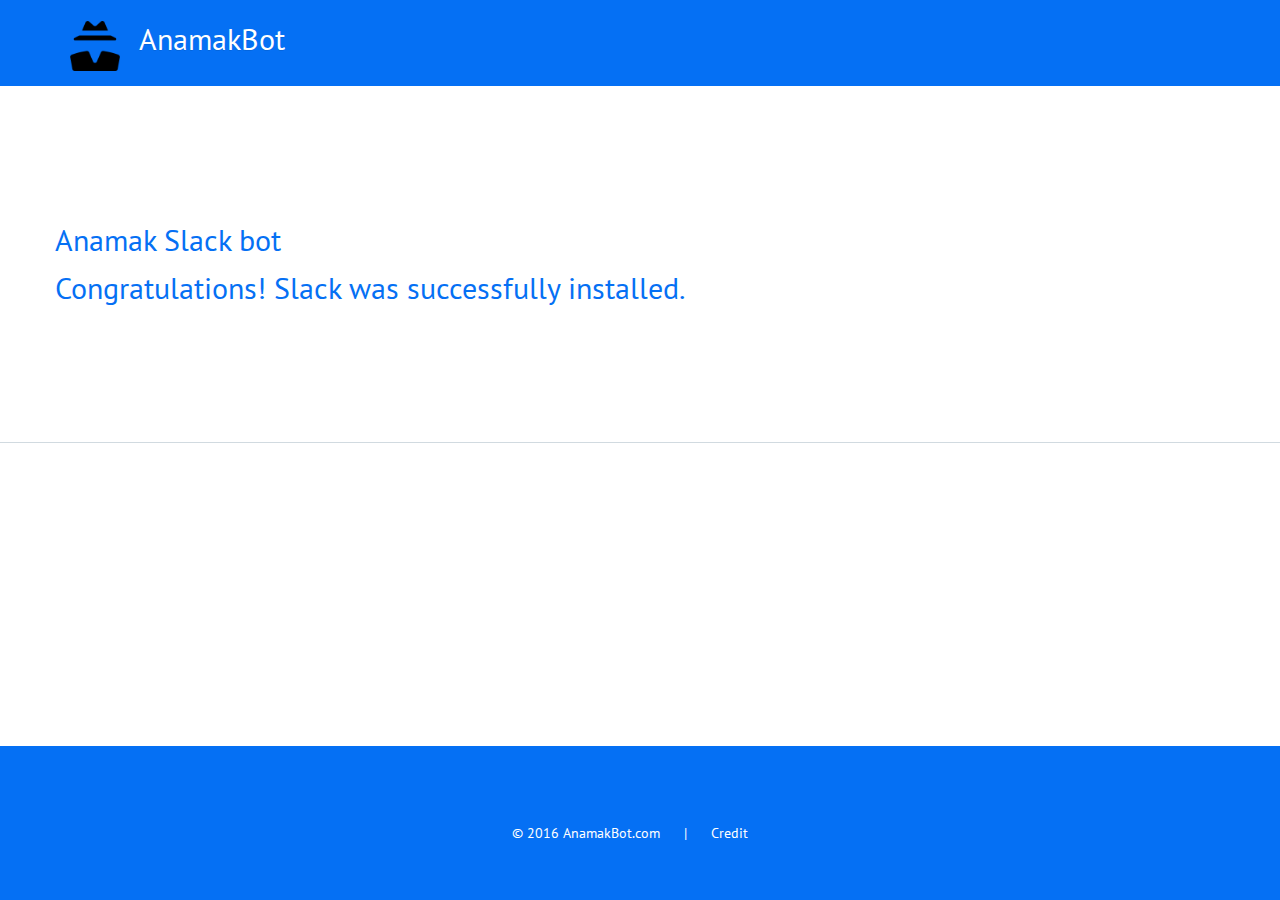
<file: botinstalled.html>
<!DOCTYPE html>
<html>
    <meta http-equiv="content-type" content="text/html;charset=utf-8" />
    <head>
        <title>AnamakBot.com | Anonymous Communication in Slack</title>
        <meta charset="utf-8" />
        <meta content="width=device-width, initial-scale=1.0, maximum-scale=1.0, user-scalable=0" name="viewport" />
        <meta content="IE=edge,chrome=1" http-equiv="X-UA-Compatible" />
        <meta content="Anonymous Communication in Slack" name="description" />
        <meta content="anamakbot, Anonymous Communication in Slack" name="keywords" />
        <link rel='shortcut icon' href='favicon-32.ico' type='image/x-icon'/ >
        <link rel="stylesheet" media="all" href="assets/1.css" />
        <script src="assets/1.js"></script>
        <link href="https://fonts.googleapis.com/css?family=PT+Sans:400,400italic,700,700italic" rel="stylesheet" type="text/css" />

        <link rel="stylesheet" href="https://maxcdn.bootstrapcdn.com/bootstrap/4.0.0-alpha.4/css/bootstrap.min.css" integrity="sha384-2hfp1SzUoho7/TsGGGDaFdsuuDL0LX2hnUp6VkX3CUQ2K4K+xjboZdsXyp4oUHZj" crossorigin="anonymous">
        
        <script src="https://maxcdn.bootstrapcdn.com/bootstrap/4.0.0-alpha.4/js/bootstrap.min.js" integrity="sha384-VjEeINv9OSwtWFLAtmc4JCtEJXXBub00gtSnszmspDLCtC0I4z4nqz7rEFbIZLLU" crossorigin="anonymous">
        </script>

        <script src="https://ajax.googleapis.com/ajax/libs/jquery/3.1.0/jquery.min.js"></script>
        <script src="assets/typed.min.js"></script>
        <script>
            $(function(){
                $("#typed").typed({
                    strings: ["ask questions", "give feedback", "tell ideas"],
                    typeSpeed: 0,
                    // time before backspacing
                    backDelay: 1500,
                    loop: true
                });
            });
        </script>

    </head>
    <body>
        <main class="slack-landing" id="content" role="main">
            <div id="menu-container">
                <div class="container relative">
                    <div class="landing-header">
                        <a href="index.html" style="text-decoration:none">
                            <img src="assets/icon.png" height="50px" width="50px">
                            <span style='font-size:30px; color:white;' class="customFont">&nbsp;&nbsp;AnamakBot</span>
                            <!-- <h2 style="float:left; margin-left:60px"></h2> -->
                        </a>
                    </div>
                </div>
            </div>
            
        </main>
        <div class="slack-section">
            <div class="container">
                <div class="row flexbox">
                    <p style="font-size:30px; color: #0570F4">
                        Anamak Slack bot
                        <br/>
                        Congratulations! Slack was successfully installed.</p>

                    <!-- <div class="col-sm-6">
                        <div class="screen"><img alt="Get key SaaS Metrics" style="box-shadow: 0px 0px 10px #888888;" src="assets/1.png" /></div>
                    </div>
                    <div class="col-sm-6">
                        <div class="text">
                            <h2 class="title">No Hesitation</h2>
                            <p class="subtitle">You want answers for your questions, but you are hesitant in asking it. Leave your hesitation behind, and ask anonymously.</p>
                        </div>
                    </div> -->
                </div>
            </div>
        </div>

        <footer class="landing-footer slack-footer" style="position:fixed; bottom:0; width:100%">
            <div class="container">
                <div class="row"></div>
                <div class="row">
                    <div class="col-sm-12">
                        <ul class="footer-bottom">
                            <li style="color:white">© 2016 AnamakBot.com</li>
                            <li style="color:white">|</li>
<!--                             <li><a style="color:white" href="privacy.html">Privacy</a></li>
                            <li style="color:white">|</li> -->
                            <li><a style="color:white" href="credit.html">Credit</a></li>
                        </ul>
                    </div>
                </div>

            </div>
        </footer>

    </body>
</html>
</file>
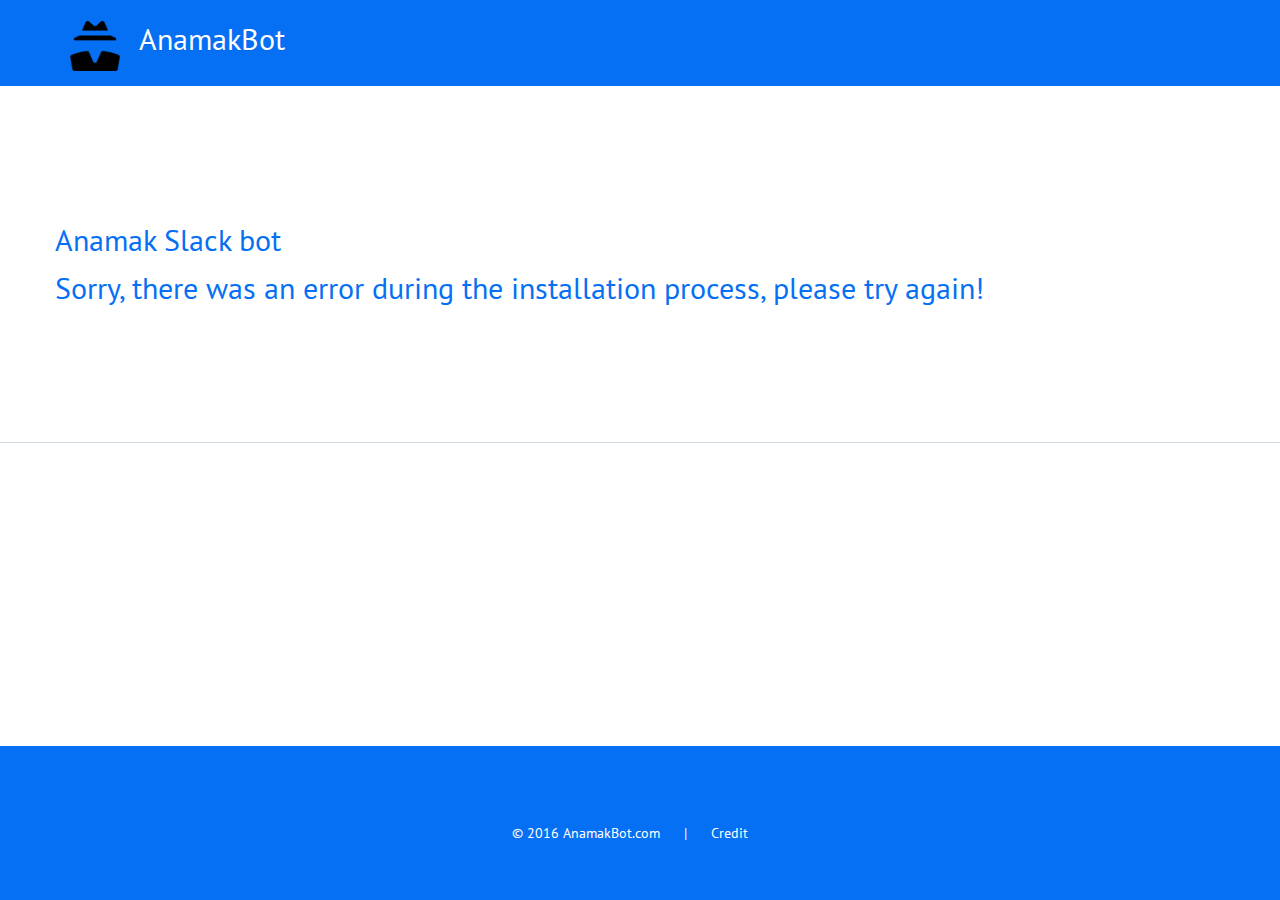
<file: botinstallerror.html>
<!DOCTYPE html>
<html>
    <meta http-equiv="content-type" content="text/html;charset=utf-8" />
    <head>
        <title>AnamakBot.com | Anonymous Communication in Slack</title>
        <meta charset="utf-8" />
        <meta content="width=device-width, initial-scale=1.0, maximum-scale=1.0, user-scalable=0" name="viewport" />
        <meta content="IE=edge,chrome=1" http-equiv="X-UA-Compatible" />
        <meta content="Anonymous Communication in Slack" name="description" />
        <meta content="anamakbot, Anonymous Communication in Slack" name="keywords" />
        <link rel='shortcut icon' href='favicon-32.ico' type='image/x-icon'/ >
        <link rel="stylesheet" media="all" href="assets/1.css" />
        <script src="assets/1.js"></script>
        <link href="https://fonts.googleapis.com/css?family=PT+Sans:400,400italic,700,700italic" rel="stylesheet" type="text/css" />

        <link rel="stylesheet" href="https://maxcdn.bootstrapcdn.com/bootstrap/4.0.0-alpha.4/css/bootstrap.min.css" integrity="sha384-2hfp1SzUoho7/TsGGGDaFdsuuDL0LX2hnUp6VkX3CUQ2K4K+xjboZdsXyp4oUHZj" crossorigin="anonymous">
        
        <script src="https://maxcdn.bootstrapcdn.com/bootstrap/4.0.0-alpha.4/js/bootstrap.min.js" integrity="sha384-VjEeINv9OSwtWFLAtmc4JCtEJXXBub00gtSnszmspDLCtC0I4z4nqz7rEFbIZLLU" crossorigin="anonymous">
        </script>

        <script src="https://ajax.googleapis.com/ajax/libs/jquery/3.1.0/jquery.min.js"></script>
        <script src="assets/typed.min.js"></script>
        <script>
            $(function(){
                $("#typed").typed({
                    strings: ["ask questions", "give feedback", "tell ideas"],
                    typeSpeed: 0,
                    // time before backspacing
                    backDelay: 1500,
                    loop: true
                });
            });
        </script>

    </head>
    <body>
        <main class="slack-landing" id="content" role="main">
            <div id="menu-container">
                <div class="container relative">
                    <div class="landing-header">
                        <a href="index.html" style="text-decoration:none">
                            <img src="assets/icon.png" height="50px" width="50px">
                            <span style='font-size:30px; color:white;' class="customFont">&nbsp;&nbsp;AnamakBot</span>
                            <!-- <h2 style="float:left; margin-left:60px"></h2> -->
                        </a>
                    </div>
                </div>
            </div>
            
        </main>
        <div class="slack-section">
            <div class="container">
                <div class="row flexbox">
                    <p style="font-size:30px; color: #0570F4">
                        Anamak Slack bot
                        <br/>
                        Sorry, there was an error during the installation process, please try again!</p>

                    <!-- <div class="col-sm-6">
                        <div class="screen"><img alt="Get key SaaS Metrics" style="box-shadow: 0px 0px 10px #888888;" src="assets/1.png" /></div>
                    </div>
                    <div class="col-sm-6">
                        <div class="text">
                            <h2 class="title">No Hesitation</h2>
                            <p class="subtitle">You want answers for your questions, but you are hesitant in asking it. Leave your hesitation behind, and ask anonymously.</p>
                        </div>
                    </div> -->
                </div>
            </div>
        </div>

        <footer class="landing-footer slack-footer" style="position:fixed; bottom:0; width:100%">
            <div class="container">
                <div class="row"></div>
                <div class="row">
                    <div class="col-sm-12">
                        <ul class="footer-bottom">
                            <li style="color:white">© 2016 AnamakBot.com</li>
                            <li style="color:white">|</li>
<!--                             <li><a style="color:white" href="privacy.html">Privacy</a></li>
                            <li style="color:white">|</li> -->
                            <li><a style="color:white" href="credit.html">Credit</a></li>
                        </ul>
                    </div>
                </div>

            </div>
        </footer>

    </body>
</html>
</file>
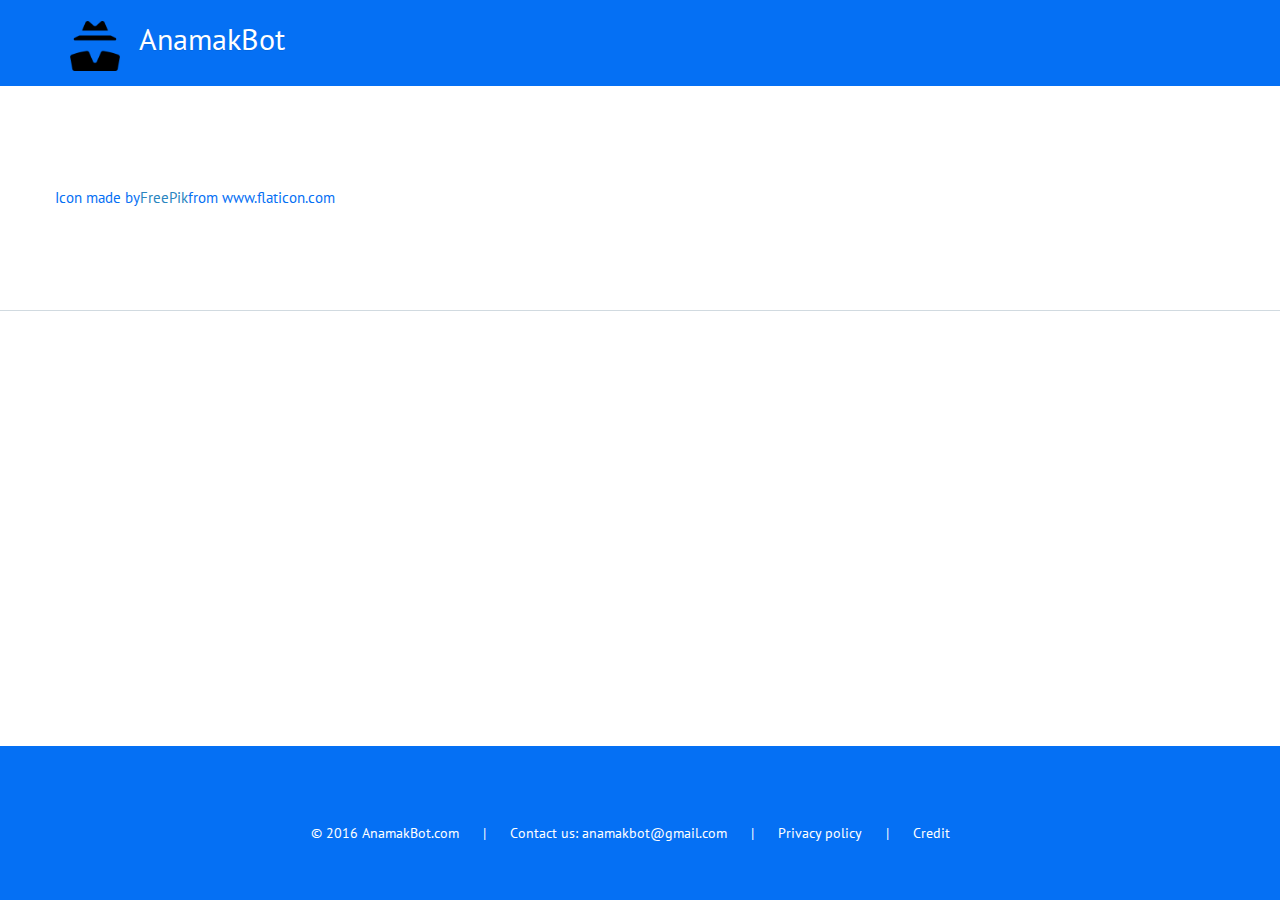
<file: credit.html>
<!DOCTYPE html>
<html>
    <meta http-equiv="content-type" content="text/html;charset=utf-8" />
    <head>
        <title>AnamakBot.com | Anonymous Communication in Slack</title>
        <meta charset="utf-8" />
        <meta content="width=device-width, initial-scale=1.0, maximum-scale=1.0, user-scalable=0" name="viewport" />
        <meta content="IE=edge,chrome=1" http-equiv="X-UA-Compatible" />
        <meta content="Anonymous Communication in Slack" name="description" />
        <meta content="anamakbot, Anonymous Communication in Slack" name="keywords" />
        <link rel='shortcut icon' href='favicon-32.ico' type='image/x-icon'/ >
        <link rel="stylesheet" media="all" href="assets/1.css" />
        <script src="assets/1.js"></script>
        <link href="https://fonts.googleapis.com/css?family=PT+Sans:400,400italic,700,700italic" rel="stylesheet" type="text/css" />

        <link rel="stylesheet" href="https://maxcdn.bootstrapcdn.com/bootstrap/4.0.0-alpha.4/css/bootstrap.min.css" integrity="sha384-2hfp1SzUoho7/TsGGGDaFdsuuDL0LX2hnUp6VkX3CUQ2K4K+xjboZdsXyp4oUHZj" crossorigin="anonymous">
        
        <script src="https://maxcdn.bootstrapcdn.com/bootstrap/4.0.0-alpha.4/js/bootstrap.min.js" integrity="sha384-VjEeINv9OSwtWFLAtmc4JCtEJXXBub00gtSnszmspDLCtC0I4z4nqz7rEFbIZLLU" crossorigin="anonymous">
        </script>

        <script src="https://ajax.googleapis.com/ajax/libs/jquery/3.1.0/jquery.min.js"></script>

        <script>
          (function(i,s,o,g,r,a,m){i['GoogleAnalyticsObject']=r;i[r]=i[r]||function(){
          (i[r].q=i[r].q||[]).push(arguments)},i[r].l=1*new Date();a=s.createElement(o),
          m=s.getElementsByTagName(o)[0];a.async=1;a.src=g;m.parentNode.insertBefore(a,m)
          })(window,document,'script','https://www.google-analytics.com/analytics.js','ga');

          ga('create', 'UA-31727767-27', 'auto');
          ga('send', 'pageview');

        </script>
    </head>
    <body>
        <main class="slack-landing" id="content" role="main">
            <div id="menu-container">
                <div class="container relative">
                    <div class="landing-header">
                        <a href="index.html" style="text-decoration:none">
                            <img src="assets/icon.png" height="50px" width="50px">
                            <span style='font-size:30px; color:white;' class="customFont">&nbsp;&nbsp;AnamakBot</span>
                            <!-- <h2 style="float:left; margin-left:60px"></h2> -->
                        </a>
                    </div>
                </div>
            </div>
            
        </main>
        <div class="slack-section">
            <div class="container">
                <div class="row flexbox">
                    Icon made by <a href="www.freepik.com">FreePik</a> from www.flaticon.com 
                    <!-- <div class="col-sm-6">
                        <div class="screen"><img alt="Get key SaaS Metrics" style="box-shadow: 0px 0px 10px #888888;" src="assets/1.png" /></div>
                    </div>
                    <div class="col-sm-6">
                        <div class="text">
                            <h2 class="title">No Hesitation</h2>
                            <p class="subtitle">You want answers for your questions, but you are hesitant in asking it. Leave your hesitation behind, and ask anonymously.</p>
                        </div>
                    </div> -->
                </div>
            </div>
        </div>

        <footer class="landing-footer slack-footer" style="position:fixed; bottom:0; width:100%">
            <div class="container">
                <div class="row"></div>
                <div class="row">
                    <div class="col-sm-12">
                        <ul class="footer-bottom">
                            <li style="color:white">© 2016 AnamakBot.com</li>
                            <li style="color:white">|</li>
                            <li style="color:white">Contact us: anamakbot@gmail.com</li>
                            <li style="color:white">|</li>
                            <li><a style="color:white" href="privacypolicy.html">Privacy policy</a></li>
                            <li style="color:white">|</li>
                            <li><a style="color:white" href="credit.html">Credit</a></li>
                        </ul>
                    </div>
                </div>

            </div>
        </footer>

    </body>
</html>
</file>
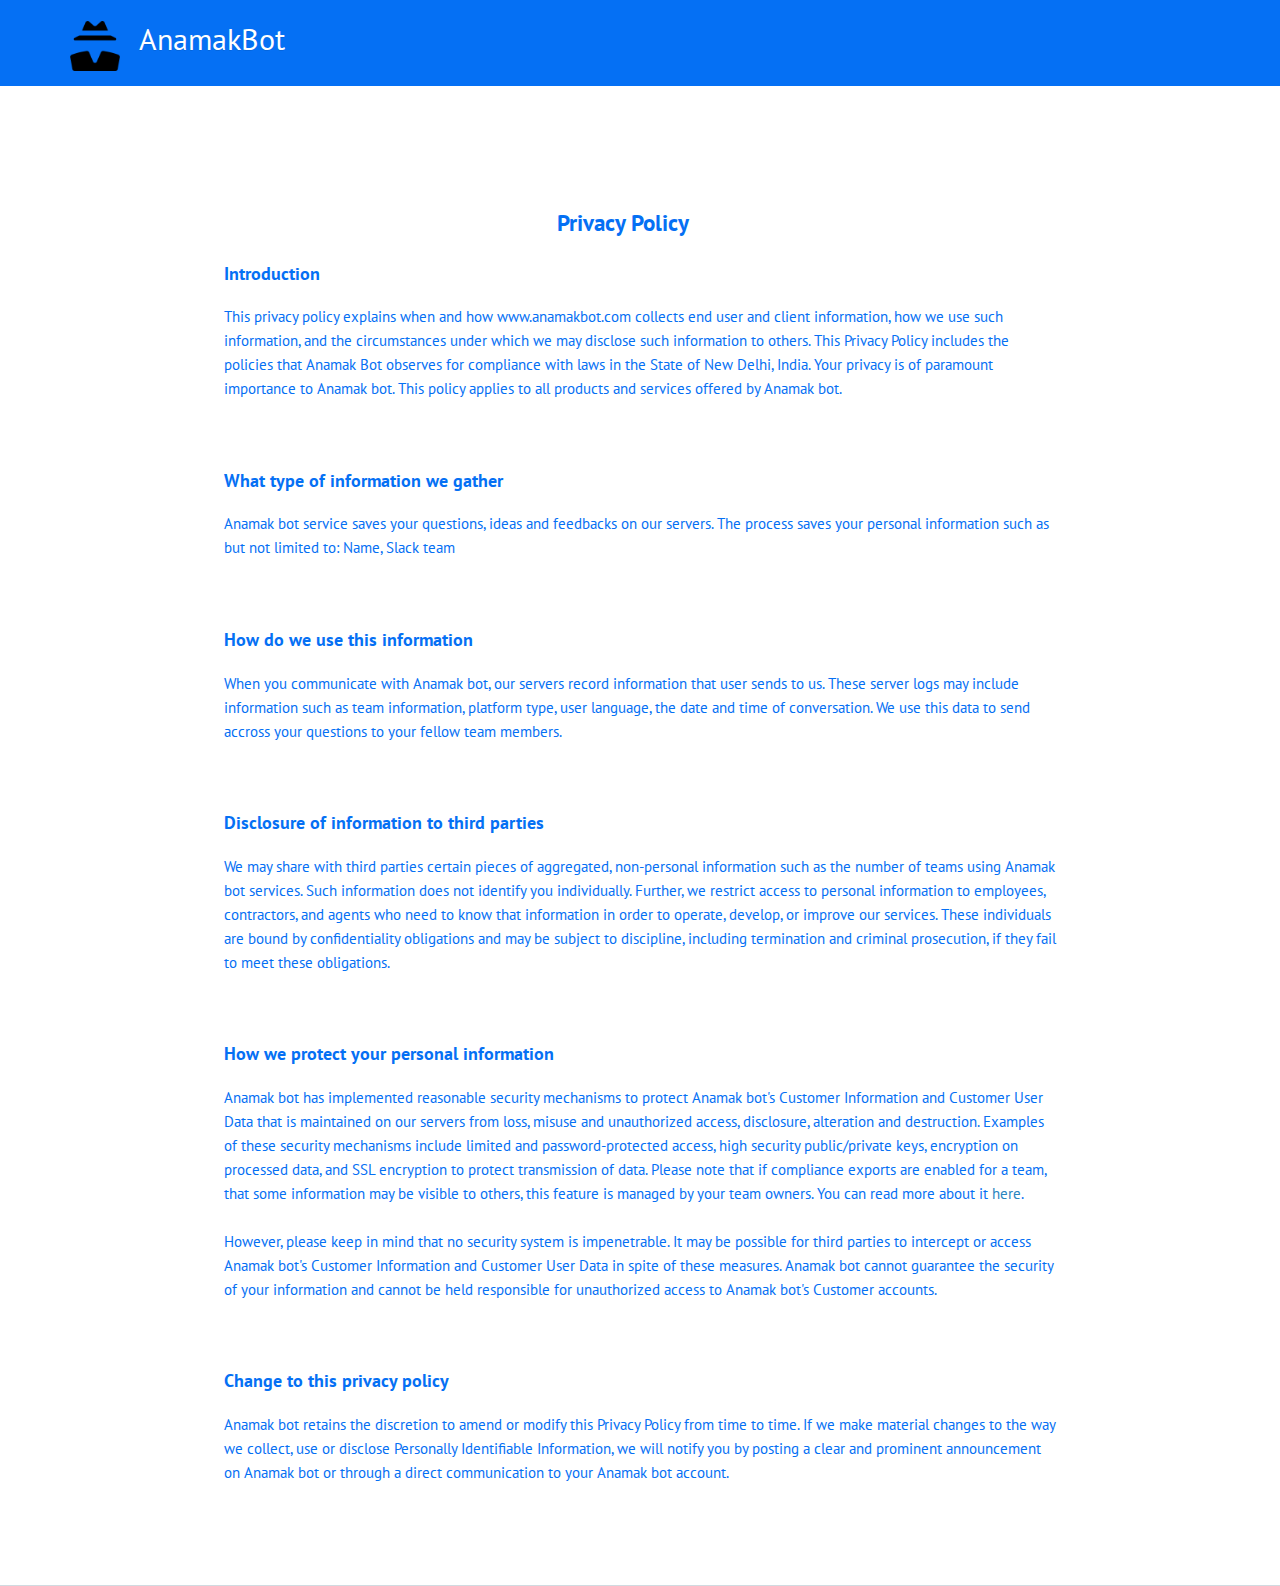
<file: privacypolicy.html>
<!DOCTYPE html>
<html>
    <meta http-equiv="content-type" content="text/html;charset=utf-8" />
    <head>
        <title>AnamakBot.com | Anonymous Communication in Slack</title>
        <meta charset="utf-8" />
        <meta content="width=device-width, initial-scale=1.0, maximum-scale=1.0, user-scalable=0" name="viewport" />
        <meta content="IE=edge,chrome=1" http-equiv="X-UA-Compatible" />
        <meta content="Anonymous Communication in Slack" name="description" />
        <meta content="anamakbot, Anonymous Communication in Slack" name="keywords" />
        <link rel='shortcut icon' href='favicon-32.ico' type='image/x-icon'/ >
        <link rel="stylesheet" media="all" href="assets/1.css" />
        <script src="assets/1.js"></script>
        <link href="https://fonts.googleapis.com/css?family=PT+Sans:400,400italic,700,700italic" rel="stylesheet" type="text/css" />

        <link rel="stylesheet" href="https://maxcdn.bootstrapcdn.com/bootstrap/4.0.0-alpha.4/css/bootstrap.min.css" integrity="sha384-2hfp1SzUoho7/TsGGGDaFdsuuDL0LX2hnUp6VkX3CUQ2K4K+xjboZdsXyp4oUHZj" crossorigin="anonymous">
        
        <script src="https://maxcdn.bootstrapcdn.com/bootstrap/4.0.0-alpha.4/js/bootstrap.min.js" integrity="sha384-VjEeINv9OSwtWFLAtmc4JCtEJXXBub00gtSnszmspDLCtC0I4z4nqz7rEFbIZLLU" crossorigin="anonymous">
        </script>

        <script src="https://ajax.googleapis.com/ajax/libs/jquery/3.1.0/jquery.min.js"></script>
        <script>
          (function(i,s,o,g,r,a,m){i['GoogleAnalyticsObject']=r;i[r]=i[r]||function(){
          (i[r].q=i[r].q||[]).push(arguments)},i[r].l=1*new Date();a=s.createElement(o),
          m=s.getElementsByTagName(o)[0];a.async=1;a.src=g;m.parentNode.insertBefore(a,m)
          })(window,document,'script','https://www.google-analytics.com/analytics.js','ga');

          ga('create', 'UA-31727767-27', 'auto');
          ga('send', 'pageview');

        </script>
    </head>
    <body>
        <main class="slack-landing" id="content" role="main">
            <div id="menu-container">
                <div class="container relative">
                    <div class="landing-header">
                        <a href="index.html" style="text-decoration:none">
                            <img src="assets/icon.png" height="50px" width="50px">
                            <span style='font-size:30px; color:white;' class="customFont">&nbsp;&nbsp;AnamakBot</span>
                            <!-- <h2 style="float:left; margin-left:60px"></h2> -->
                        </a>
                    </div>
                </div>
            </div>
            
        </main>
        <div class="slack-section">
            <div style="width:65%; margin-left:auto; margin-right:auto; position:relative;">
                <h2 style="width:20%; margin-left:auto; margin-right:auto; position:relative">Privacy Policy</h2>

                <h3>Introduction</h3>
                This privacy policy explains when and how www.anamakbot.com collects end user and client information, how we use such information, and the circumstances under which we may disclose such information to others. This Privacy Policy includes the policies that Anamak Bot observes for compliance with laws in the State of New Delhi, India. Your privacy is of paramount importance to Anamak bot. This policy applies to all products and services offered by Anamak bot.
                
                <br/><br/><br/>
                <h3>What type of information we gather</h3>

                Anamak bot service saves your questions, ideas and feedbacks on our servers. The process saves your personal information such as but not limited to:

                Name, Slack team

                <br/><br/><br/>
                <h3>How do we use this information</h3>
                When you communicate with Anamak bot, our servers record information that user sends to us. These server logs may include information such as team information, platform type, user language, the date and time of conversation.

                We use this data to send accross your questions to your fellow team members.

                <br/><br/><br/>
                <h3> Disclosure of information to third parties</h3>

                We may share with third parties certain pieces of aggregated, non-personal information such as the number of teams using Anamak bot services. Such information does not identify you individually. Further, we restrict access to personal information to employees, contractors, and agents who need to know that information in order to operate, develop, or improve our services. These individuals are bound by confidentiality obligations and may be subject to discipline, including termination and criminal prosecution, if they fail to meet these obligations.

                
                <br/><br/><br/>
                <h3>How we protect your personal information</h3>
                Anamak bot has implemented reasonable security mechanisms to protect Anamak bot's Customer Information and Customer User Data that is maintained on our servers from loss, misuse and unauthorized access, disclosure, alteration and destruction. Examples of these security mechanisms include limited and password-protected access, high security public/private keys, encryption on processed data, and SSL encryption to protect transmission of data.
                Please note that if compliance exports are enabled for a team, that some information may be visible to others, this feature is managed by your team owners. You can read more about it <a href="https://get.slack.help/hc/en-us/articles/220548947-Apply-for-Compliance-Exports">here</a>.

                <br/>
                <br/>

                However, please keep in mind that no security system is impenetrable. It may be possible for third parties to intercept or access Anamak bot's Customer Information and Customer User Data in spite of these measures. Anamak bot cannot guarantee the security of your information and cannot be held responsible for unauthorized access to Anamak bot's Customer accounts.

                <br/><br/><br/>
                <h3>Change to this privacy policy</h3>
                Anamak bot retains the discretion to amend or modify this Privacy Policy from time to time. If we make material changes to the way we collect, use or disclose Personally Identifiable Information, we will notify you by posting a clear and prominent announcement on Anamak bot or through a direct communication to your Anamak bot account.            
            </div>
        </div>

    </body>
</html>
</file>
